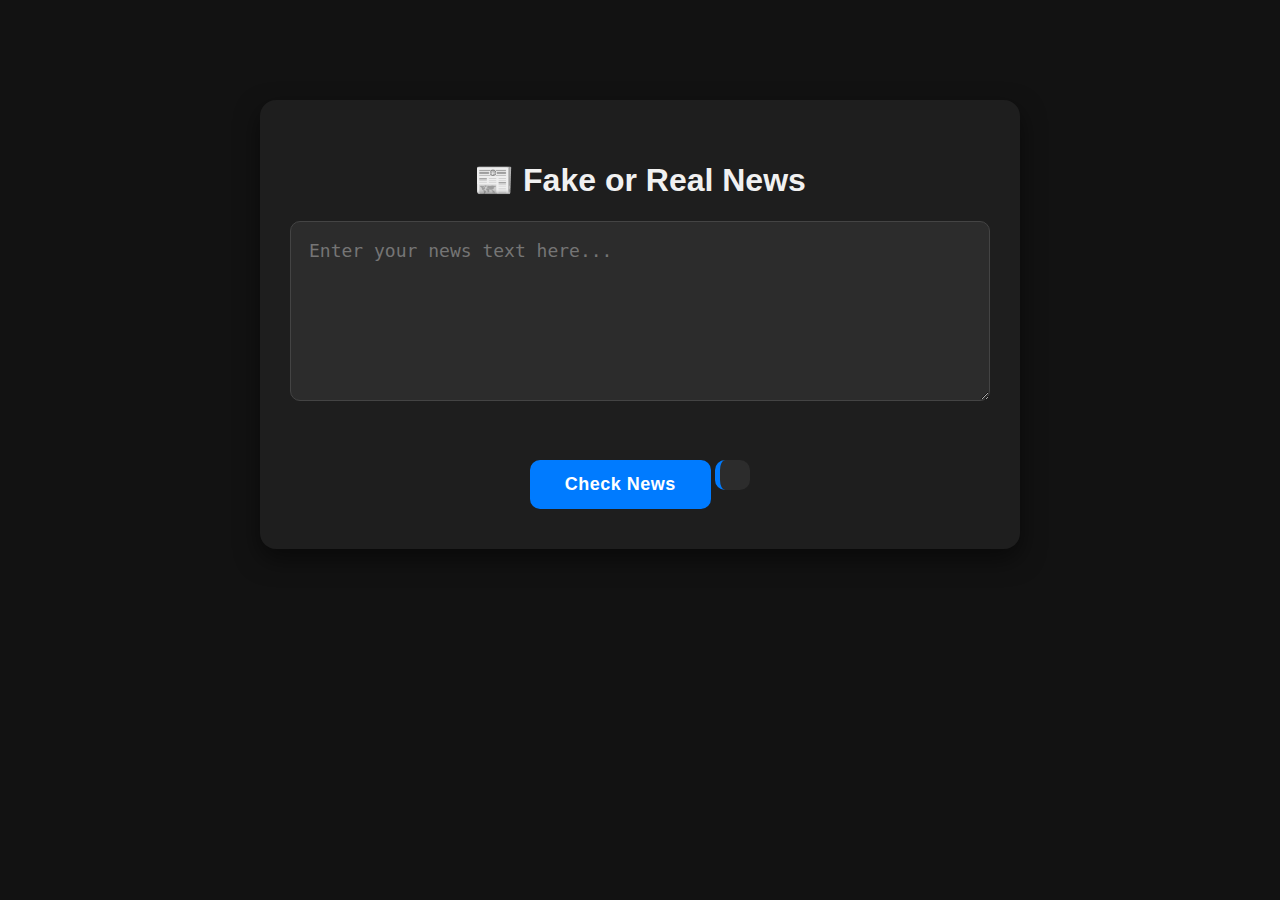
<file: index.html>
<!DOCTYPE html>
<html lang="en">
  <head>
    <meta charset="UTF-8" />
    <meta name="viewport" content="width=device-width, initial-scale=1.0" />
    <title>Fake or Real News</title>
    <link rel="stylesheet" href="style.css" />
  </head>
  <body>
    <div class="container">
      <h1>📰 Fake or Real News</h1>
      <textarea
        id="newsInput"
        placeholder="Enter your news text here..."
      ></textarea>
      <button onclick="predict()">Check News</button>
      <div id="result"></div>
    </div>

    <script src="script.js"></script>
  </body>
</html>
</file>
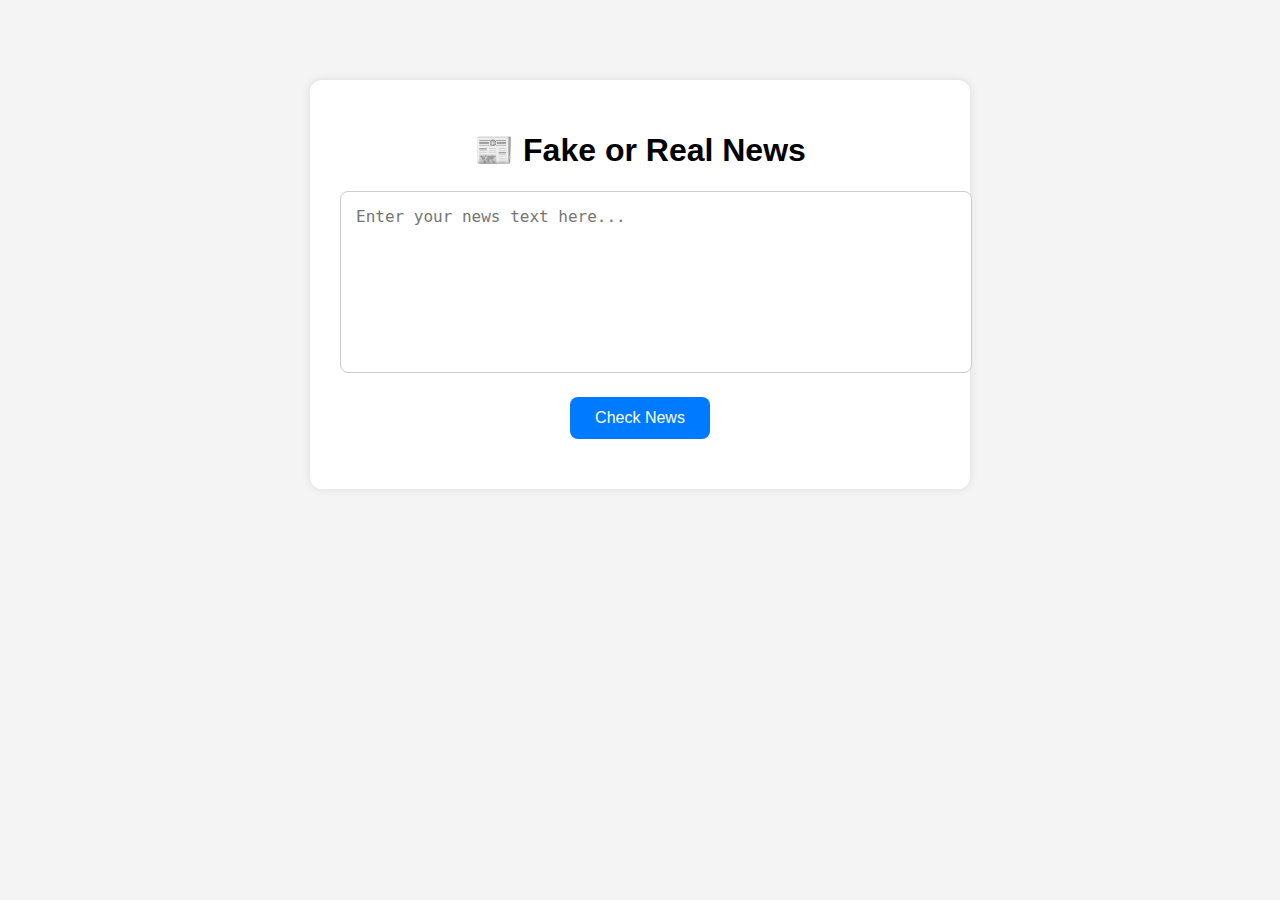
<file: templates/index.html>
<!DOCTYPE html>
<html lang="en">
  <head>
    <meta charset="UTF-8" />
    <meta name="viewport" content="width=device-width, initial-scale=1.0" />
    <title>Fake or Real News</title>
    <link rel="stylesheet" href="/static/style.css" />
  </head>
  <body>
    <div class="container">
      <h1>📰 Fake or Real News</h1>
      <textarea
        id="newsInput"
        placeholder="Enter your news text here..."
      ></textarea>
      <button onclick="predict()">Check News</button>
      <div id="result"></div>
    </div>

    <script src="/static/script.js"></script>
  </body>
</html>
</file>
<file: style.css>
body {
  margin: 0;
  font-family: "Segoe UI", Tahoma, Geneva, Verdana, sans-serif;
  background-color: #121212;
  color: #f1f1f1;
}

.container {
  max-width: 700px;
  margin: 100px auto;
  padding: 40px 30px;
  background-color: #1e1e1e;
  border-radius: 16px;
  box-shadow: 0 10px 25px rgba(0, 0, 0, 0.5);
  text-align: center;
  transition: all 0.3s ease-in-out;
}

textarea {
  width: 100%;
  height: 180px;
  padding: 18px;
  font-size: 18px;
  background-color: #2c2c2c;
  color: #ffffff;
  border: 1px solid #444;
  border-radius: 10px;
  resize: vertical;
  margin-bottom: 25px;
  transition: border-color 0.3s;
  box-sizing: border-box; /* MUAMMONI HAL QILADIGAN QATOR */
}

textarea:focus {
  outline: none;
  border-color: #007bff;
}

button {
  padding: 14px 35px;
  font-size: 18px;
  background-color: #007bff;
  border: none;
  border-radius: 10px;
  color: white;
  cursor: pointer;
  font-weight: bold;
  letter-spacing: 0.5px;
  transition: background-color 0.3s ease, transform 0.2s ease;
}

button:hover {
  background-color: #0056b3;
  transform: scale(1.03);
}

#result {
  margin-top: 30px;
  font-size: 22px;
  font-weight: bold;
  padding: 15px;
  border-radius: 10px;
  background-color: #2c2c2c;
  border-left: 5px solid #007bff;
  display: inline-block;
}
</file>
<file: static/style.css>
body {
  margin: 0;
  font-family: Arial, sans-serif;
  background-color: #f4f4f4;
}

.container {
  max-width: 600px;
  margin: 80px auto;
  padding: 30px;
  background-color: white;
  border-radius: 12px;
  box-shadow: 0 0 10px rgba(0, 0, 0, 0.1);
  text-align: center;
}

textarea {
  width: 100%;
  height: 150px;
  padding: 15px;
  font-size: 16px;
  border: 1px solid #ccc;
  border-radius: 8px;
  resize: none;
  margin-bottom: 20px;
}

button {
  padding: 12px 25px;
  font-size: 16px;
  background-color: #007bff;
  border: none;
  border-radius: 8px;
  color: white;
  cursor: pointer;
  transition: background-color 0.3s;
}

button:hover {
  background-color: #0056b3;
}

#result {
  margin-top: 20px;
  font-size: 20px;
  font-weight: bold;
}
</file>
